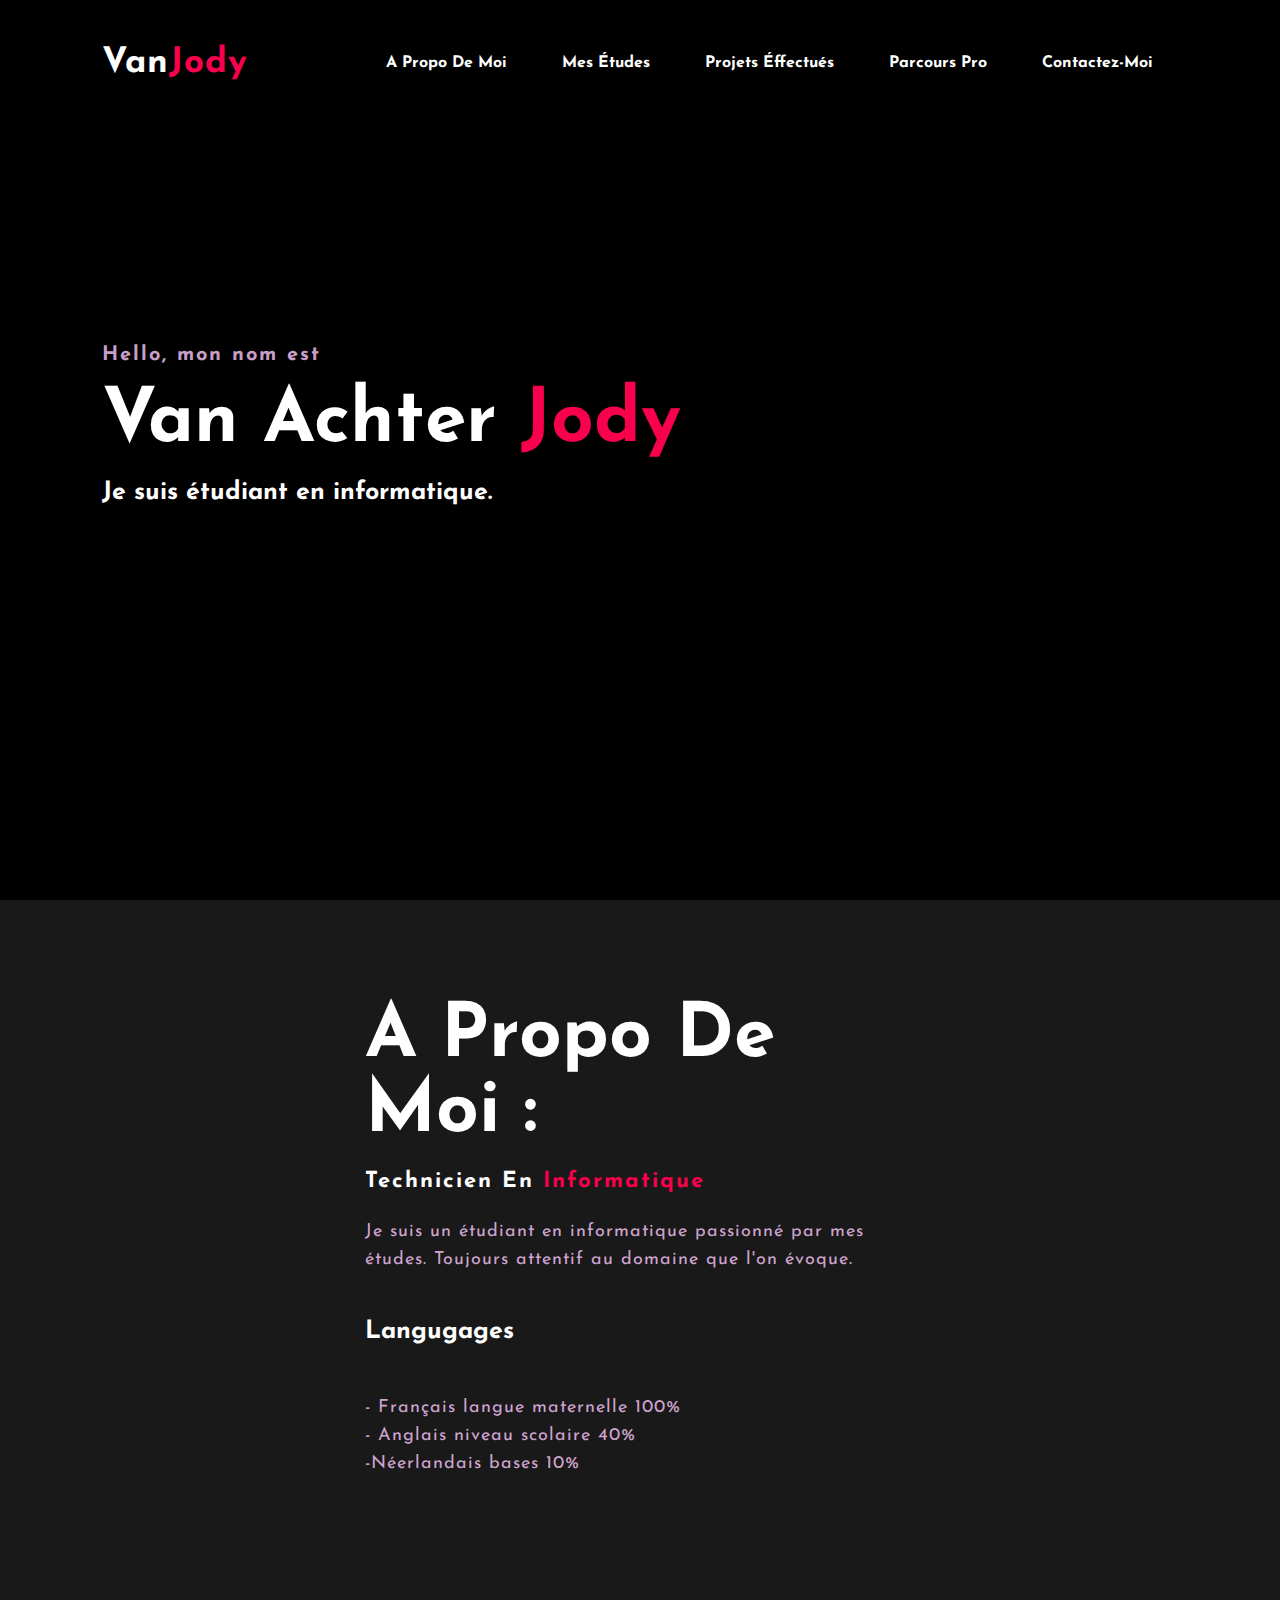
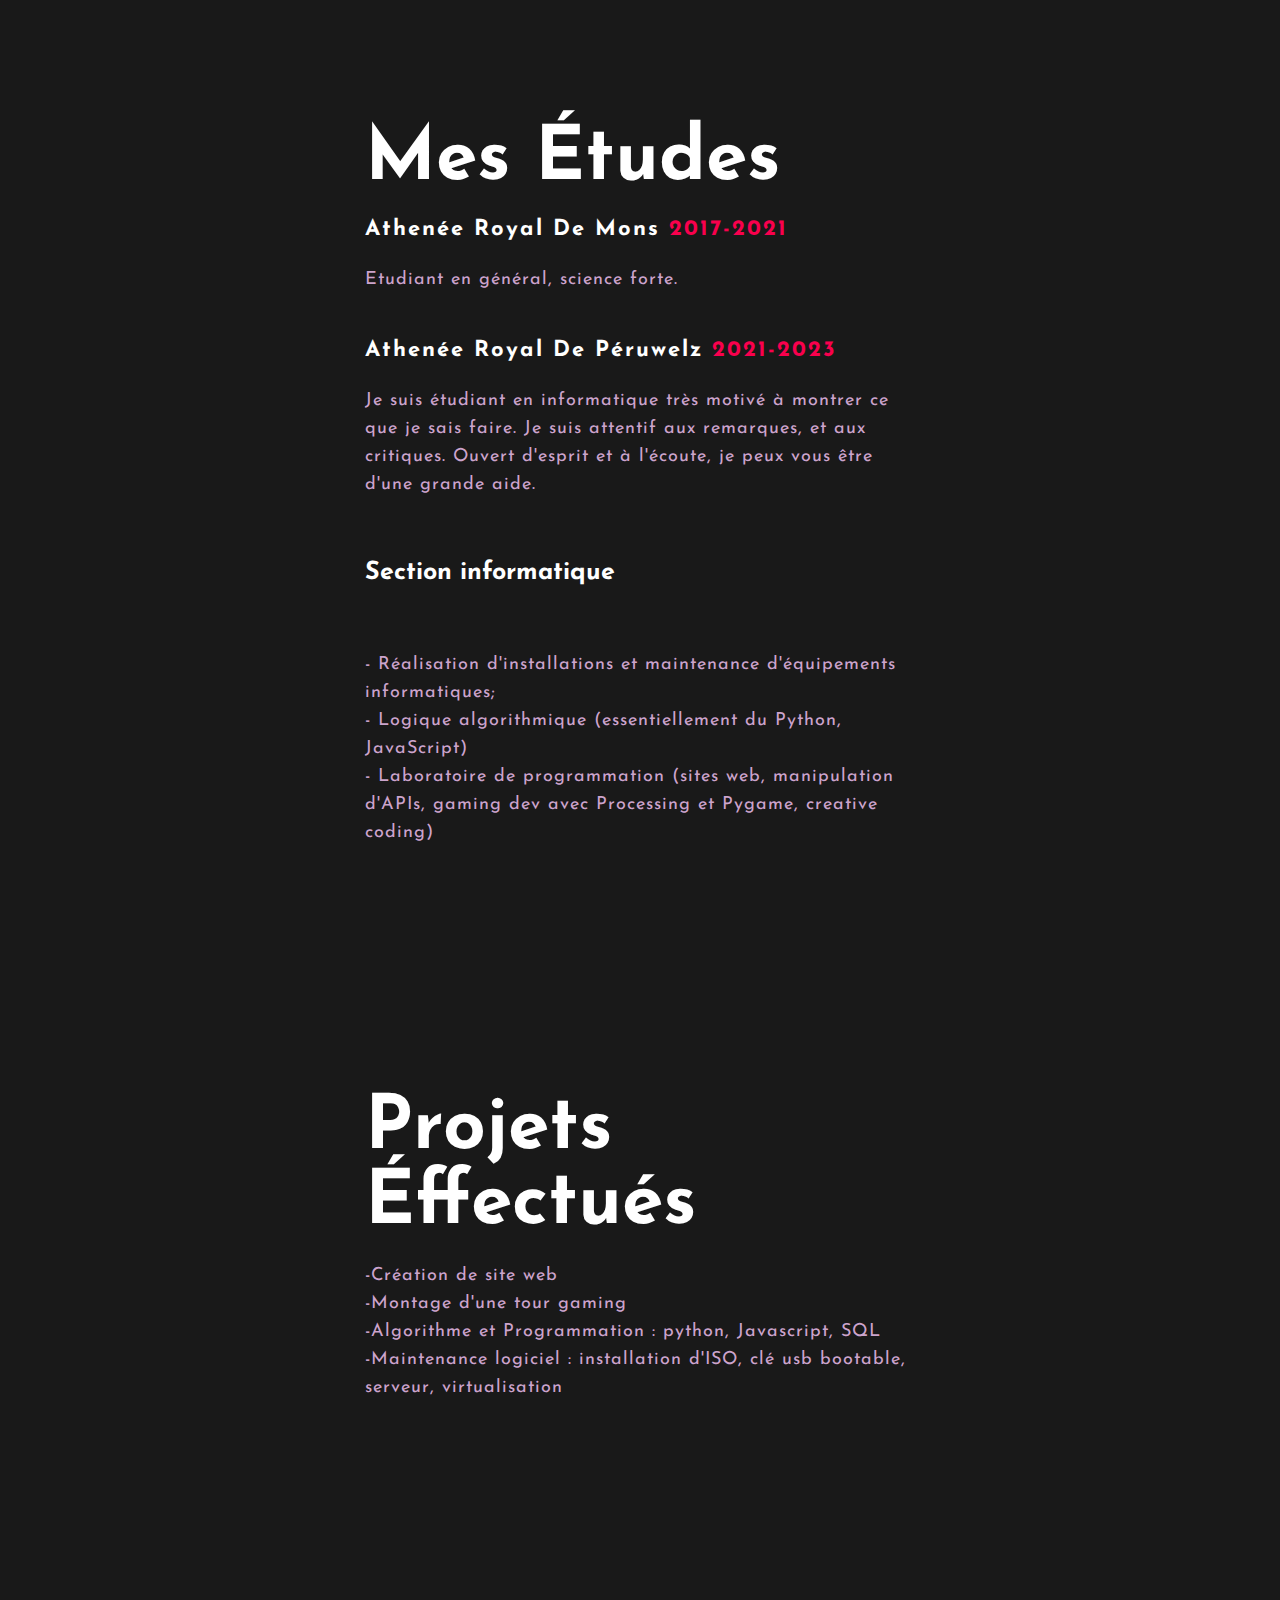
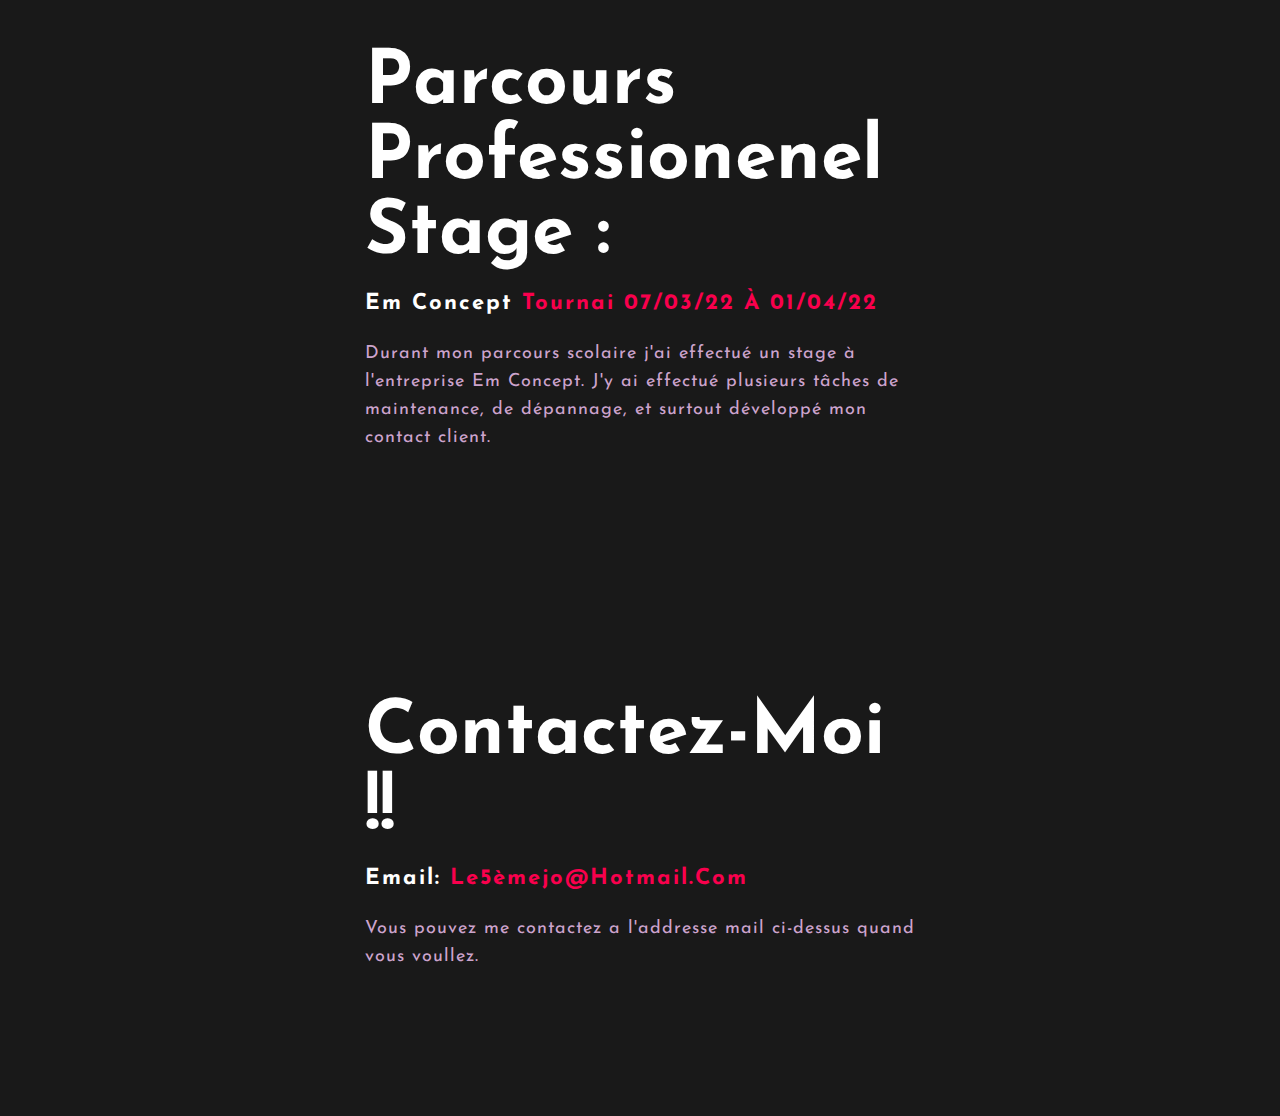
<file: index.html>
<!DOCTYPE html>
<html>
<head>
	<title>Portfolio website</title>
	<link rel="stylesheet" type="text/css" href="css/style.css">

	<link rel="preconnect" href="https://fonts.gstatic.com">
  <link href="https://fonts.googleapis.com/css2?family=Josefin+Sans:ital,wght@0,100;0,200;0,300;0,400;0,500;0,600;0,700;1,100;1,200;1,300;1,400;1,500;1,600;1,700&display=swap" rel="stylesheet">

  <link rel="stylesheet" href="https://cdnjs.cloudflare.com/ajax/libs/font-awesome/5.15.3/css/all.min.css" integrity="sha512-iBBXm8fW90+nuLcSKlbmrPcLa0OT92xO1BIsZ+ywDWZCvqsWgccV3gFoRBv0z+8dLJgyAHIhR35VZc2oM/gI1w==" crossorigin="anonymous" referrerpolicy="no-referrer" />

</head>
<body>
	

	<div class="hero">
		<nav>
			<h2 class="logo">Van<span>Jody</span></h2>
			<ul>
				<li><a href="#moi">A propo de moi</a></li>
				<li><a href="#etudes">Mes études</a></li>
				<li><a href="#projets">Projets éffectués</a></li>
				<li><a href="#parcours">Parcours pro</a></li>
				<li><a href="#contact">Contactez-moi</a></li>
			</ul>
			
		</nav>

		<div class="content">
			<h4>Hello, mon nom est</h4>
			<h1>Van Achter <span>Jody</span></h1>
			<h3>Je suis étudiant en informatique.</h3>
			<div class="newslatter">
				<form>
					
				</form>
			</div>
		</div>
	</div>

	
	<section class="about">
		<div class="main">
			
			<div class="about-text" id="moi">
				<h2>A propo de moi :</h2>
				<h5>Technicien en <span>informatique</span></h5>
				<p>Je suis un étudiant en informatique passionné par mes études.
					Toujours attentif au domaine que l'on évoque. </p>

				<h3>Langugages</h3>
				<p>- Français langue maternelle 100%<br>
					- Anglais niveau scolaire 40%<br>
					-Néerlandais bases 10%</p>
				
			</div>
		</div>
	</section>
	<section class="about">
		<div class="main">
			
			<div class="about-text" id="etudes">
				<h2>Mes études</h2>
				<h5>Athenée royal de Mons<span> 2017-2021</span></h5>
				<p>Etudiant en général, science forte.  </p>
				<h5>Athenée royal de Péruwelz<span> 2021-2023</span></h5>
				<p>Je suis étudiant en informatique très motivé à montrer ce que je sais faire. Je suis attentif aux remarques, et aux critiques. Ouvert d'esprit et à l'écoute, je peux vous être d'une grande aide.</p>
					<br><h3>Section informatique</h3><br>
					<p>- Réalisation d'installations et maintenance d'équipements informatiques;<br>
					- Logique algorithmique (essentiellement du Python, JavaScript)<br>
					- Laboratoire de programmation (sites web, manipulation d'APIs, gaming dev avec Processing et Pygame, creative coding)<br></p>
			</div>
		</div>
	</section>
	<section class="about">
		<div class="main">
			
			<div class="about-text" id="projets">
				<h2>Projets éffectués</h2>
				
				<p>-Création de site web <br>
					-Montage d'une tour gaming<br>
					-Algorithme et Programmation : python, Javascript, SQL<br>
					-Maintenance logiciel : installation d'ISO, clé usb bootable, serveur, virtualisation<br> </p>

				
				
			</div>
		</div>
	</section>
</section>
<section class="about">
	<div class="main">
		
		<div class="about-text" id="parcours">
			<h2>Parcours professionenel Stage :</h2>
			<h5>Em Concept<span> Tournai 07/03/22 à 01/04/22</span></h5>
			<p>Durant mon parcours scolaire j'ai effectué un stage à l'entreprise Em Concept. J'y ai effectué plusieurs tâches de maintenance, de dépannage, et surtout développé mon contact client.
			</p>

			
			
		</div>
	</div>
</section>
<section class="about">
	<div class="main">
		
		<div class="about-text" id="contact">
			<h2>Contactez-moi !!</h2>
			<h5>Email: <span>le5èmejo@hotmail.com</span></h5>
			<p>Vous pouvez me contactez a l'addresse mail ci-dessus quand vous voullez.
			</p>

			
			
		</div>
	</div>
</section>
	
</body>
</html>
</file>
<file: css/style.css>
*{
	padding: 0;
	margin: 0;
	font-family: 'Josefin Sans', sans-serif;
	box-sizing: border-box;
}
.hero{
	height: 100vh;
	width: 100%;
	background-color: #000;
	background-size: cover;
	background-position: center;
}
nav{
	display: flex;
	align-items: center;
	justify-content: space-between;
	padding-top: 45px;
	padding-left: 8%;
	padding-right: 8%;
}
.logo{
	color: white;
	font-size: 35px;
	letter-spacing: 1px;
	cursor: pointer;
}
span{
	color: #f9004d;
}
nav ul li{
	list-style-type: none;
	display: inline-block;
	padding: 10px  25px;
}
nav ul li a{
	color: white;
	text-decoration: none;
	font-weight: bold;
	text-transform: capitalize;
}
nav ul li a:hover{
	color: #f9004d;
	transition: .4s;
}


.content{
	position: absolute;
	top: 50%;
	left:8%;
	transform: translateY(-50%);
}
h1{
	color: white;
	margin: 20px 0px 20px;
	font-size: 75px;
}
h3{
	color: white;
	font-size: 25px;
	margin-bottom: 50px;
}
h4{
	color: #fcfc;
	letter-spacing: 2px;
	font-size: 20px;
}



.about{
	width: 100%;
	padding: 100px 0px;
	background-color: #191919;
}
.about img{
	height: auto;
	width: 430px;
}
.about-text{
	width: 550px;
}
.main{
	width: 1130px;
	max-width: 95%;
	margin: 0 auto;
	display: flex;
	align-items: center;
	justify-content: space-around;
}
.about-text h2{
	color: white;
	font-size: 75px;
	text-transform: capitalize;
	margin-bottom: 20px;
}
.about-text h5{
	color: white;
	letter-spacing: 2px;
	font-size: 22px;
	margin-bottom: 25px;
	text-transform: capitalize;
}
.about-text p{
	color: #fcfc;
	letter-spacing: 1px;
	line-height: 28px;
	font-size: 18px;
	margin-bottom: 45px;
}
button{
	background-color:#f9004d;
	color: white;
	text-decoration: none;
	border: 2px solid transparent;
	font-weight: bold;
	padding: 13px 30px;
	border-radius: 30px;
	transition: .4s; 
}
button:hover{
	background-color: transparent;
	border: 2px solid #f9004d;
	cursor: pointer;
}

h5{
	color: white;
	font-size: 23px;
	margin-bottom: 15px;
}
</file>
